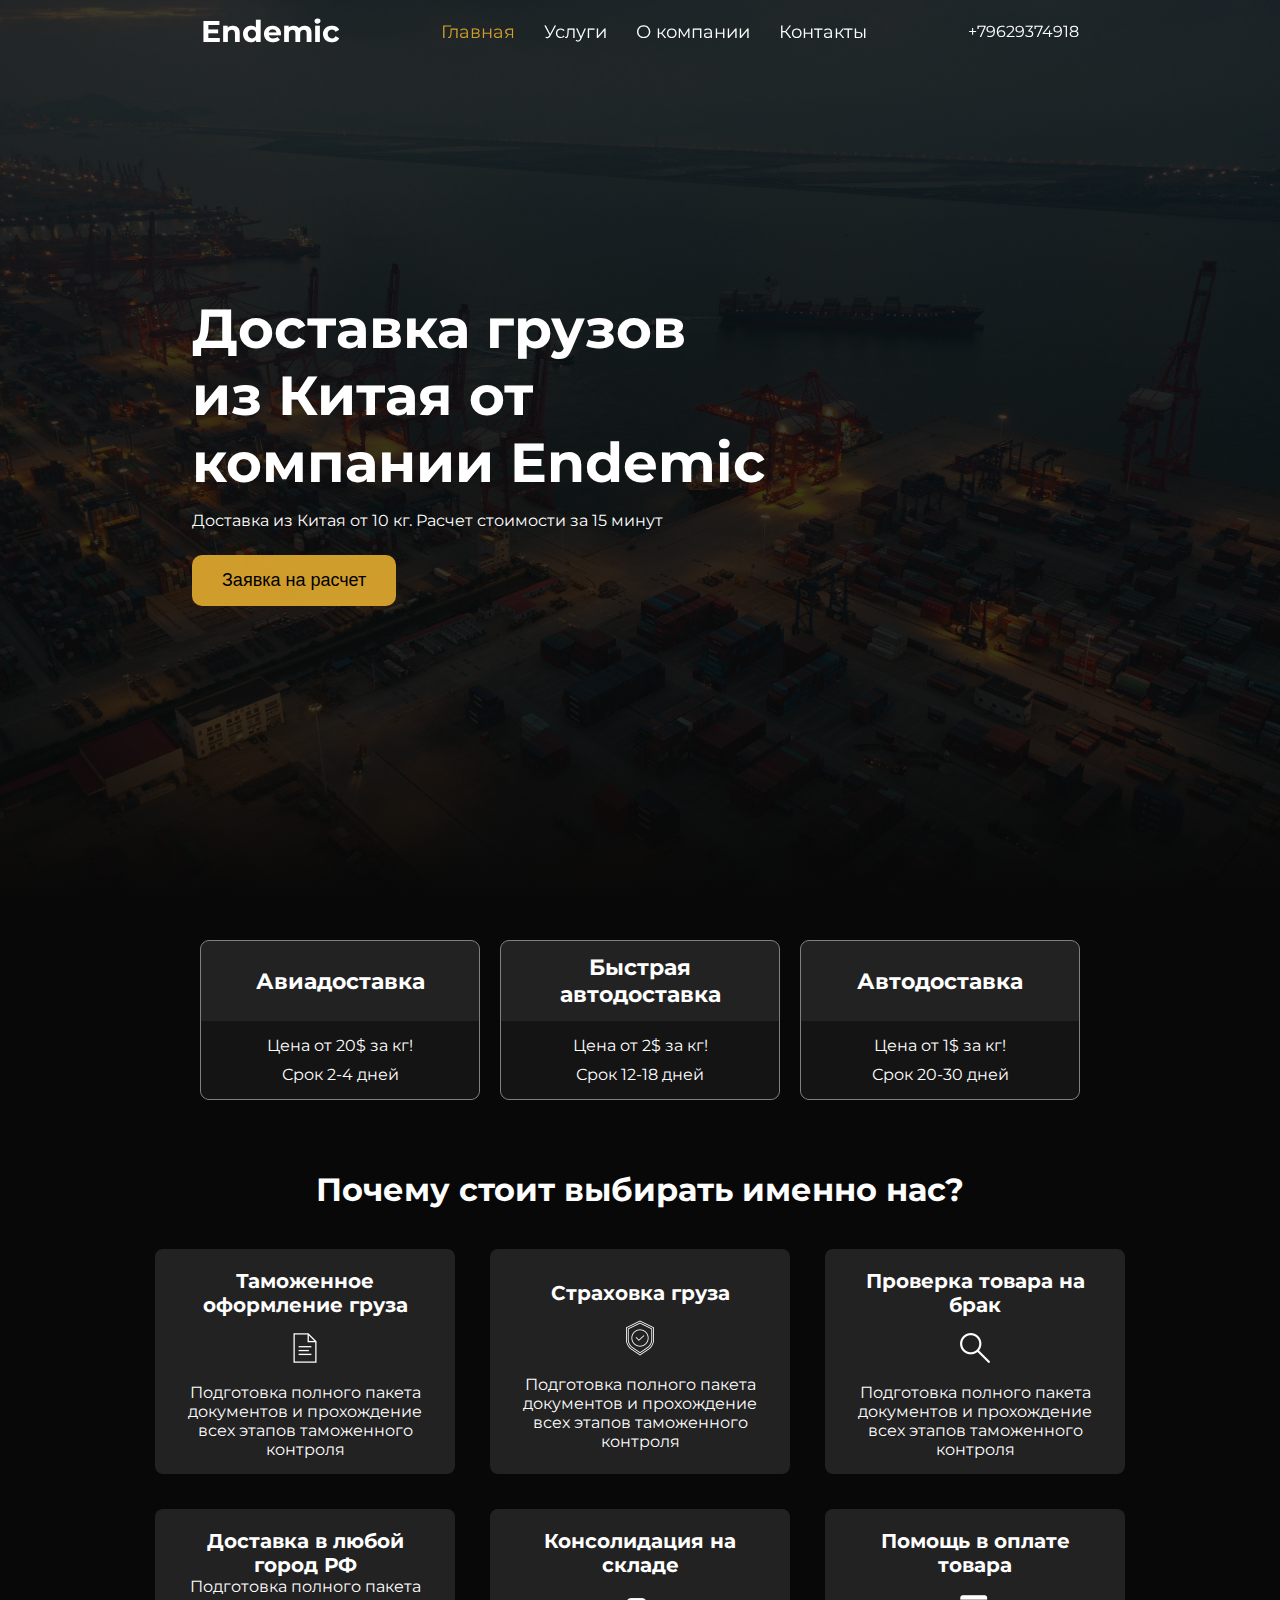
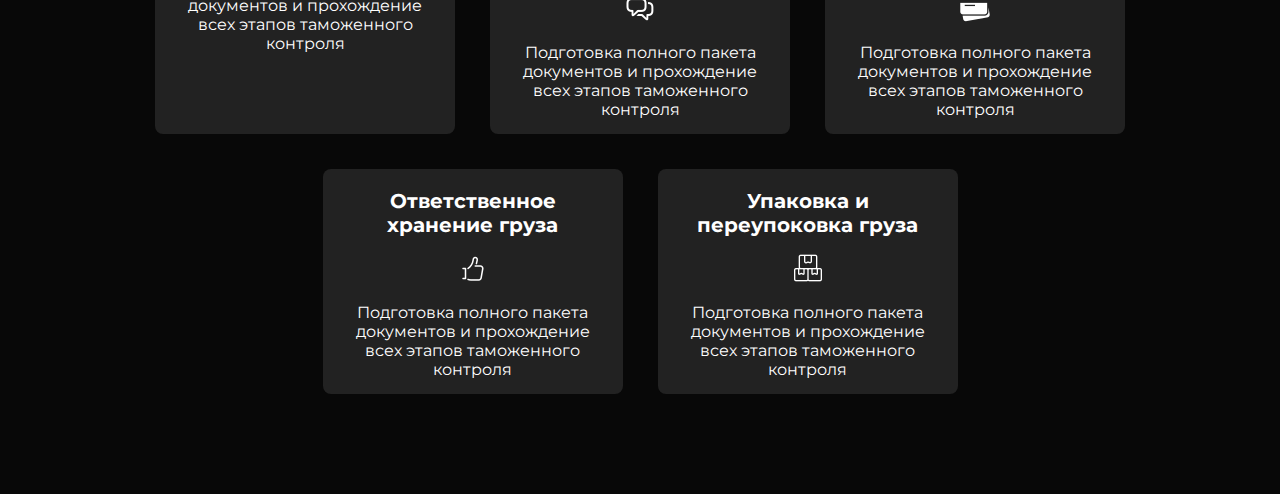
<file: index.html>
<!DOCTYPE html>
<html lang="en">
<head>
	<meta charset="UTF-8">
	<meta name="viewport" content="width=device-width, initial-scale=1.0">
	<link rel="stylesheet" href="style.css">
	<title>Document</title>
	<link rel="preconnect" href="https://fonts.googleapis.com">
	<link rel="preconnect" href="https://fonts.gstatic.com" crossorigin>
	<link href="https://fonts.googleapis.com/css2?family=Roboto:wght@100;300;400;500;700;900&display=swap" rel="stylesheet">
	<link href="https://fonts.googleapis.com/css2?family=Montserrat:wght@100;200;300;400;500;600;700;800;900&display=swap" rel="stylesheet">
	<link rel="stylesheet" href="https://cdnjs.cloudflare.com/ajax/libs/font-awesome/6.4.2/css/all.min.css" integrity="sha512-z3gLpd7yknf1YoNbCzqRKc4qyor8gaKU1qmn+CShxbuBusANI9QpRohGBreCFkKxLhei6S9CQXFEbbKuqLg0DA==" crossorigin="anonymous" referrerpolicy="no-referrer" />
</head>
<body>
	<section>
		<div class="main">
			<div class="blackout">
				<header id="header">
					<div class="container">
						<nav id="nav">
							<h1>Endemic</h1>
							<ul id="nav-ul">
								<li><a class="selected" href="#mainInfo">Главная</a></li>
								<li><a href="#services">Услуги</a></li>
								<li><a href="#header">О компании</a></li>
								<li><a class="complete" href="#header">Контакты</a></li>
							</ul>
							<p>+79629374918</p>
						</nav>
					</div>
				</header>
				<div id="mainInfo" class="main-info">
					<div class="content">
						<h1>Доставка грузов <br> из Китая от <br> компании <span>Endemic</span></h1>
						<p>Доставка из Китая от 10 кг. Расчет стоимости за 15 минут</p>
						<button class="btn-main">Заявка на расчет</button>
					</div>
				</div>
			</div>
		</div>
	</section>
	<!-- <section >
		<header id="header">
			<div class="container">
				<nav>
					<h1>Endemic</h1>
					<ul id="nav-ul">
						<li><a class="selected" href="#header">Главная</a></li>
						<li><a href="#header">Услуги</a></li>
						<li><a href="#header">О компании</a></li>
						<li><a class="complete" href="#header">Контакты</a></li>
					</ul>
					<p>+79629374918</p>
				</nav>
			</div>
		</header>
		<div class="main">
			<div class="blackout">
				<div class="container">
					<div class="content">
						<h1>Доставка грузов <br> из Китая от <br> компании <span>Endemic</span></h1>
						<p>Доставка из Китая от 10 кг. Расчет стоимости за 15 минут</p>
						<button class="btn-main">Заявка на расчет</button>
					</div>
				</div>
			</div>
		</div>
	</section> -->
	<div id="services" class="services">
		<div class="container">
			<div class="delivery">
				<div class="card">
					<div class="title">
						<h2>Авиадоставка</h2>
					</div>
					<div class="prices">
						<p style="margin-bottom: 10px;">Цена от 20$ за кг!</p>
						<p>Срок 2-4 дней</p>
					</div>
				</div>
				<div class="card">
					<div class="title">
						<h2>Быстрая <br> автодоставка</h2>
					</div>
					<div class="prices">
						<p style="margin-bottom: 10px;">Цена от 2$ за кг!</p>
						<p>Срок 12-18 дней</p>
					</div>
				</div>
				<div class="card">
					<div class="title">
						<h2>Автодоставка</h2>
					</div>
					<div class="prices">
						<p style="margin-bottom: 10px;">Цена от 1$ за кг!</p>
						<p>Срок 20-30 дней</p>
					</div>
				</div>
		</div>
		<div class="advantages">
			<div class="container">
				<h1>Почему стоит выбирать именно нас?</h1>
				<div class="advantages__services">
					<div id="card-1" class="card">
						<div class="content">
							<h2>Таможенное оформление груза</h2>
							<img id="document" style="margin-bottom: 15px; margin-top: 15px;" src="img/document.png" alt="">
							<p>Подготовка полного пакета документов и прохождение всех этапов таможенного контроля</p>
						</div>
					</div>
					<div id="card-2" class="card">
						<div class="content">
							<h2>Страховка груза</h2>
							<img id="shield" style="margin-bottom: 15px; margin-top: 15px;" src="img/shield.png" alt="">
							<p>Подготовка полного пакета документов и прохождение всех этапов таможенного контроля</p>
						</div>
					</div>
					<div id="card-3" class="card">
						<div class="content">
							<h2>Проверка товара на брак</h2>
							<img id="lupa" style="margin-bottom: 15px; margin-top: 15px;" src="img/lupa.png" alt="">
							<p>Подготовка полного пакета документов и прохождение всех этапов таможенного контроля</p>
						</div>
					</div>
					<div id="card-4" class="card">
						<div class="content">
							<h2>Доставка в любой город РФ</h2>
							<i style="margin-bottom: 30px; margin-top: 30px;" class="fa-solid fa-truck-fast fa-xl"></i>
							<p>Подготовка полного пакета документов и прохождение всех этапов таможенного контроля</p>
						</div>
					</div>
					<div id="card-5" class="card">
						<div class="content">
							<h2>Консолидация на складе</h2>
							<img id="messages" style="margin-bottom: 15px; margin-top: 15px;" src="img/messages.png" alt="">
							<p>Подготовка полного пакета документов и прохождение всех этапов таможенного контроля</p>
						</div>
					</div>
					<div id="card-6" class="card">
						<div class="content">
							<h2>Помощь в оплате товара</h2>
							<img id="cards" style="margin-bottom: 15px; margin-top: 15px;" src="img/cards.png" alt="">
							<p>Подготовка полного пакета документов и прохождение всех этапов таможенного контроля</p>
						</div>
					</div>
					<div id="card-7" class="card">
						<div class="content">
							<h2>Ответственное хранение груза</h2>
							<img id="like" style="margin-bottom: 15px; margin-top: 15px;" src="img/like.png" alt="">
							<p>Подготовка полного пакета документов и прохождение всех этапов таможенного контроля</p>
						</div>
					</div>
					<div id="card-8" class="card">
						<div class="content">
							<h2>Упаковка и переупоковка груза</h2>
							<img id="boxes" style="margin-bottom: 15px; margin-top: 15px;" src="img/boxes.png" alt="">
							<p>Подготовка полного пакета документов и прохождение всех этапов таможенного контроля</p>
						</div>
					</div>
				</div>
			</div>
		</div>
		</div>
	</div>
	<!-- <div class="form">
		<div>
			<form action="">
				<h1>Свяжитесь с нами</h1>
				<input type="text">
				<input type="text">
				<input type="text">
			</form>
		</div>
	</div> -->
	<script>
		let links = document.querySelectorAll('#nav-ul > li > a')

		links.forEach((i) => {
			i.onclick = function() {
				for (j = 0; j < links.length; j++){
					if (links[j].classList.contains('selected')){
						links[j].classList.remove('selected');
					}
					i.classList.add('selected')
				}
			}
		})

		window.addEventListener('scroll', function(){
			let header = document.querySelector('#header');
			let nav = document.querySelector('#nav')
			header.classList.toggle('sticky', window.scrollY > 5)
		})

		


		// cards.forEach((i) => {
		// 	i.addEventListener('mouseover', function(){
		// 		i.
		// 	})
		// })

		// cards.addEventListener('mouseover', function(){

		// })
	</script>
</body>
</html>
</file>
<file: style.css>
* {
	margin: 0;
	padding: 0;
	box-sizing: border-box;
}

html {
	scroll-behavior: smooth;
}

body {
	font-family: 'Montserrat', sans-serif;
	animation: transitionIn 0.75s;
	/*background-color: rgba(3, 3, 3, 0.98);*/
}

@keyframes transitionIn {
    from {
        opacity: 0.1;
        transform: rotateX(-10deg);
    }

    to {
        opacity: 1;
        transform: rotateX(0);
    }
}


header {
	padding: 13px;
	background-color: transparent;
	color: white;
	position: fixed;
	top: 0;
	width: 100%;
	transition: 0.6s;
}

header.sticky {
	padding: 8px 2px;
	background-color: #141414;
}

/*header.sticky h1 {
	color: black;
}

header.sticky p {
	color: black;
}

header.sticky ul li a {
	color: black;
}*/

header .container {
	margin: 0px auto;
	max-width: 70%;
}

nav {
	display: flex;
	justify-content: space-between;
	align-items: center;

	/*position: fixed;
	top: 0;
	width: 70%;
	transition: 0.6s;*/
}



nav ul li {
	display: inline-flex;
	list-style: none;
}

nav ul li a {
	text-decoration: none;
	font-size: 18px;
	color: white;
	margin-right: 25px;
	transition: 0.3s;
}
nav ul li a:hover {
	color: rgba(219, 166, 46, 0.94);
}

nav ul li a.complete:last-child {
	margin-right: 0px;
}

nav h1 {
	font-size: 30px;
}

.main {
	background-image: url('img/bg.jpeg');
	background-repeat: no-repeat;
	height: 100vh;
	background-size: cover;
	background-position:center;
}

.blackout {
	background: linear-gradient(180deg,rgba(8,8,8,0) 80.25%,#080808 100%),rgba(8,8,8,.8);
	height: 100%;
}

.main-info {
	color: white;
	display: flex;
	align-items: center;
	/*justify-content: center;
	text-align: center;*/
	height: 100%;
	max-width: 70%;
	margin: 0px auto;
}

.main-info h1 {
	font-size: 55px;
	margin-bottom: 15px;
}

.main-info p {
	margin-bottom: 25px;
}

.btn-main {
	background-color: rgba(219, 166, 46, 0.94);
	color: black;
	border-radius: 10px;
	padding: 15px 30px;
	border: none;
	cursor: pointer;
	transition-duration: .3s;
	font-size: 18px;
	font-weight: 500;
}

/*.btn-main:hover {
	background-color: black;
	color: white;
}*/

.services {
	background-color: rgba(3, 3, 3, 0.98);
	color: white;
	padding-bottom: 100px;
	padding-top: 40px;
}

.delivery {
	display: flex;
	justify-content: center;
	flex-wrap: wrap;
	gap: 20px;
}

.delivery .card {
	width: 280px;
	border: 1px solid grey;
	border-radius: 9px;
	background-color: #222222;
}

.delivery .card .title {
	display: flex;
	align-items: center;
	justify-content: center;
	height: 80px;
}

.delivery .card h2 {
	text-align: center;
	font-size: 22px;
}

.delivery .card img {
	width: 225px;
	height: 150px;
	object-fit: cover;
	border-radius: 9px;
	margin: 0px auto;
}

.delivery .prices {
	background-color: #141414;
	padding: 15px;
	border-bottom-right-radius: 9px;
	border-bottom-left-radius: 9px;
	text-align: center;
}

.selected {
	color: rgba(219, 166, 46, 0.94);
}

.advantages .container h1 {
	margin-top: 70px;
	margin-bottom: 40px;
	text-align: center;
}

.advantages__services {
	display: flex;
	flex-wrap: wrap;
	align-items: center;
	justify-content: center;
	gap: 35px;
}

.services .container {
	max-width: 85%;
	margin: 0px auto;
}

.advantages__services .card {
	width: 300px;
	height: 225px;
	padding: 20px 20px;
	background-color: #222;
	border-radius: 8px;

	transition: 0.3s;
}

.advantages__services .card:hover {
	background: whitesmoke;
	color: black;
}

.advantages__services .card:hover .content {
	transform: scale(1.07);
}

.advantages__services .card:nth-child(2) {
	padding: 32px 32px;
}
/*.advantages__services .card:nth-child(6) {
	padding: 32px 32px;
}*/

.advantages__services .card .content {
	text-align: center;
	padding: 15p 15px;
	transition: 0.3s;
}

.advantages__services .card .content h2 {
	font-size: 20px;
}


.form {
	background-color: rgba(3, 3, 3, 0.94);
}

@media(max-width: 1875px){
	.services .container {
		max-width: 92%;
	}
}
@media(max-width: 1560px){
	.services .container {
		max-width: 95%;
	}
}
</file>
